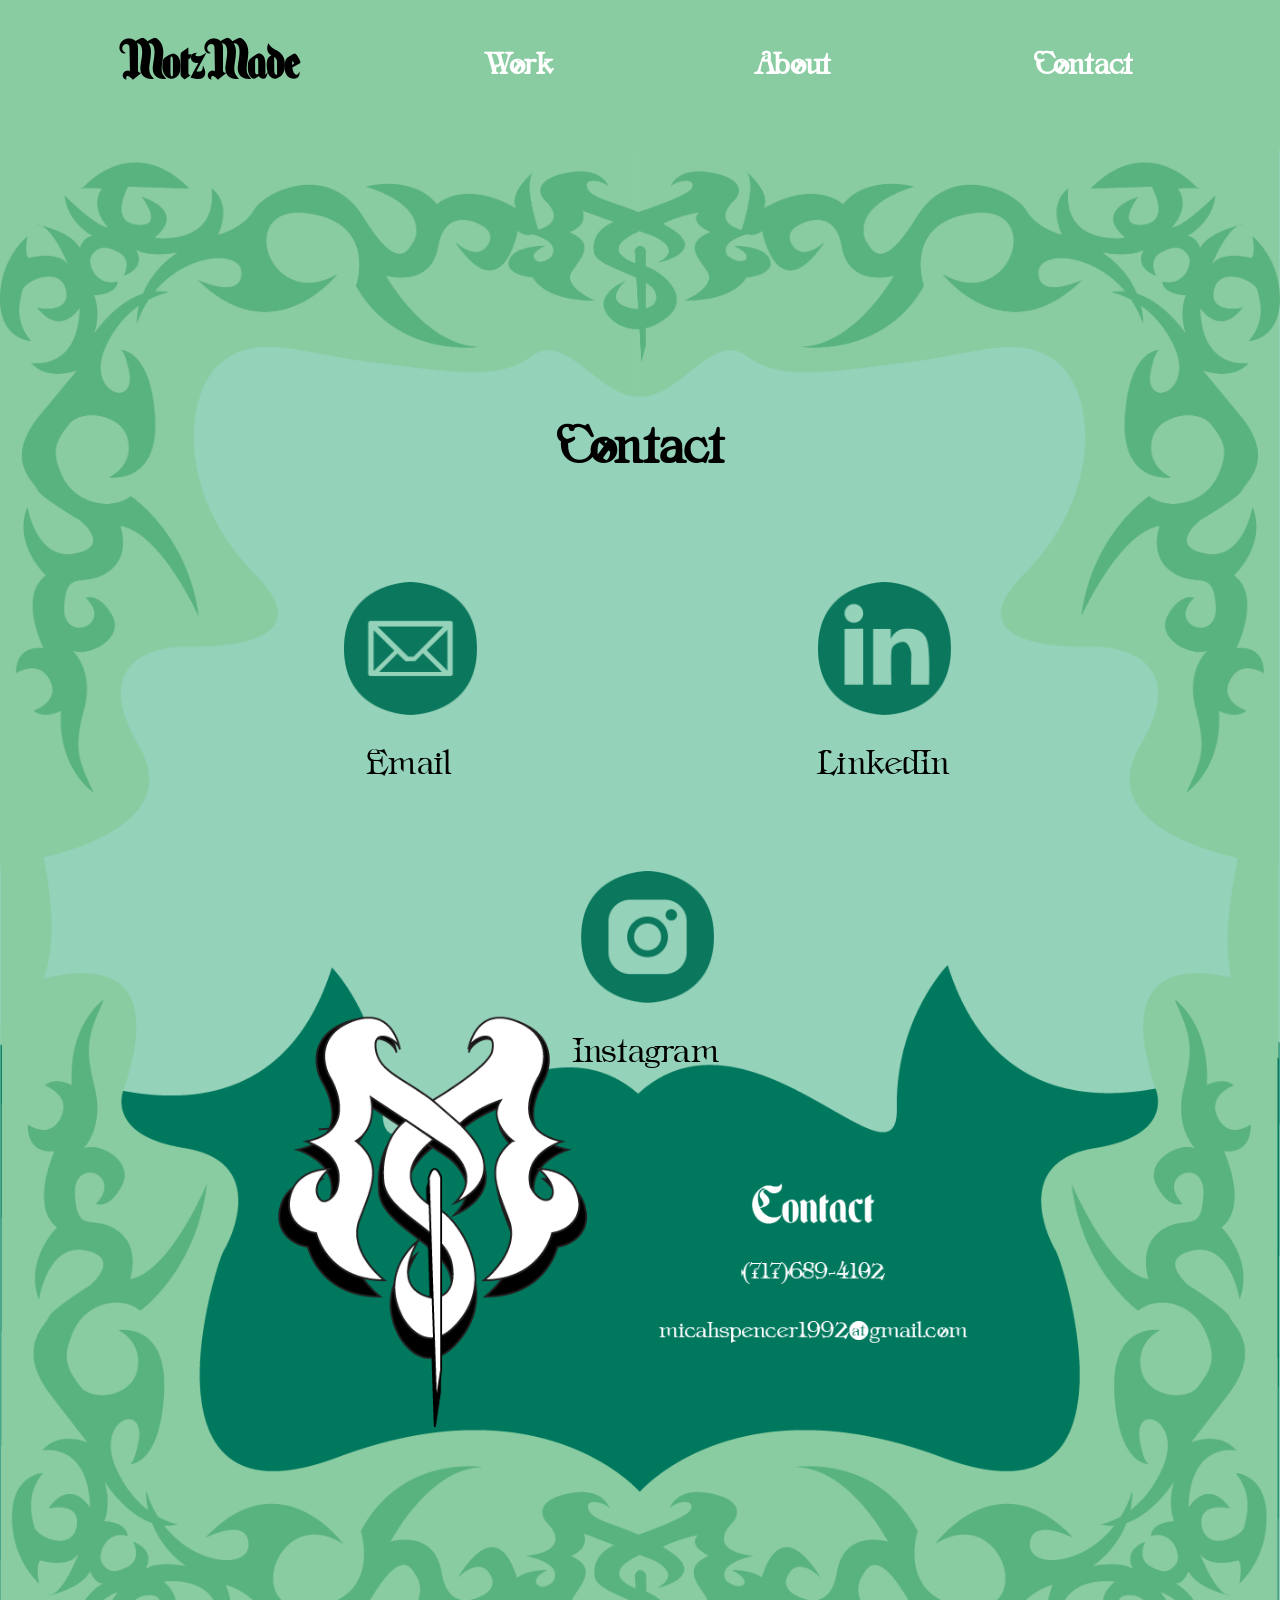
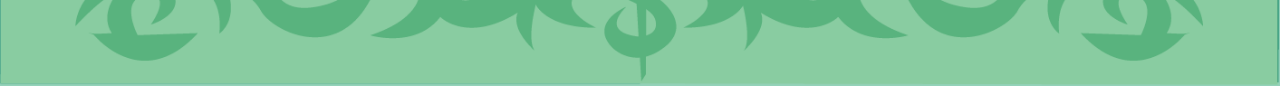
<file: contact.html>
<!DOCTYPE html>
<html>

<head>
    <link rel="stylesheet" href="style.css">
</head>

<body>
    <nav>
        <div class="links">
            <a href="index.html">
                <h1>MotzMade</h1>
            </a>
            <div class="hotlinks">
                <a href="work.html" class="nm">
                    <h2>Work</h2>
                </a>
                <a href="about.html" class="nm">
                    <h2>About</h2>
                </a>
                <a href="contact.html" class="nm">
                    <h2>Contact</h2>
                </a>
            </div>
        </div>
    </nav>
    <img src="nav-background-01.png" class="bannerbelow">
    <div class="contactWrapper">
        <h3>Contact</h3>
    </div>
    <div class="contactIcons">
        <a href="micah.spencer1992e@gmail.com">
            <figure>
                <img src="contact-icons-01.png">
                <figcaption>Email</figcaption>
            </figure>
        </a>
        <a href="https://www.linkedin.com/in/micah-spencer-a46392333/">
            <figure>
                <img src="contact-icons-02.png">
                <figcaption>LinkedIn</figcaption>
            </figure>
        </a>
        <a href="https://www.instagram.com/motzmade">
            <figure>
                <img src="contact-icons-03.png">
                <figcaption>Instagram</figcaption>
            </figure>
        </a>
    </div>
    <footer>
        <img src="footer.png" style="top: -70vh;">
    </footer>
        <script>

        </script>
</body>

</html>
</file>
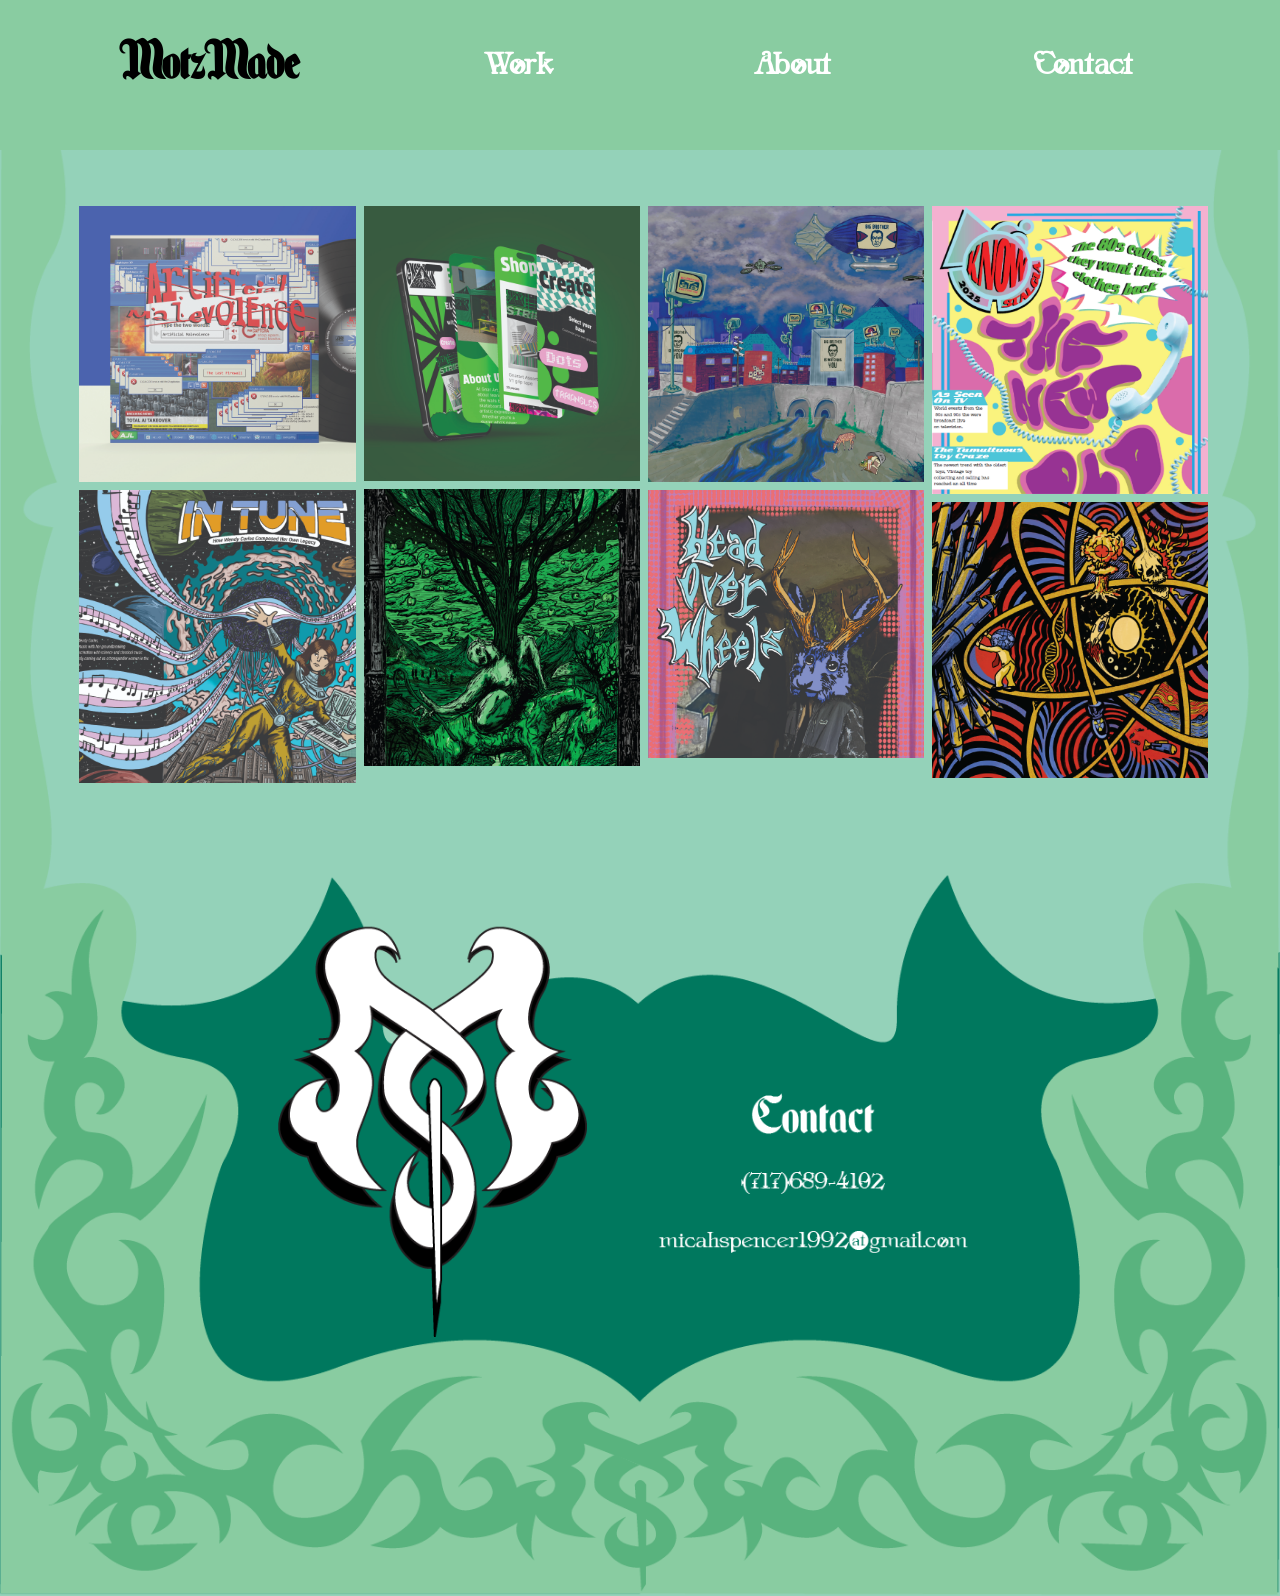
<file: work.html>
<!DOCTYPE html>
<html>

<head>
    <link rel="stylesheet" href="style.css">
</head>

<body>
    <nav>
        <div class="links">
            <a href="index.html">
                <h1>MotzMade</h1>
            </a>
            <div class="hotlinks">
                <a href="work.html" class="nm">
                    <h2>Work</h2>
                </a>
                <a href="about.html" class="nm">
                    <h2>About</h2>
                </a>
                <a href="contact.html" class="nm">
                    <h2>Contact</h2>
                </a>
            </div>
        </div>
    </nav>
    <div class="gallery">
        <div class="row">
            <div class="column">
                <a href="album.html"><img src="slideshow1.jpg"></a>
                <a href="comic.html"><img src="slideshow-2.jpg"></a>
            </div>
            <div class="column">
                <a href="griptape.html"><img src="slideshow-3.jpg"></a>
                <a href="horse.html"><img src="slideshow-4.jpg"></a>
            </div>
            <div class="column">
                <a href="orwell.html"><img src="slideshow-5.jpg"></a>
                <a href="fashion.html"><img src="slideshow-6.jpg"></a>
            </div>
            <div class="column">
                <a href="magazine.html"><img src="slideshow-7.jpg"></a>
                <a href="thirdworlds.html"><img src="slideshow-8.jpg"></a>
            </div>
        </div>
    </div>
    <footer>
        <img src="footer.png" style="margin-top: 0;">
    </footer>
    <script>
        window.onload = function () {
            const slideInElement = document.querySelector('.secondary');
            slideInElement.classList.add('active');
        };
    </script>
</body>

</html>
</file>
<file: style.css>
/*
turquoise: #2dbaa4
dark turq: #005029

*/
@media screen and (max-width: 1920px) {
@font-face {
  font-family: "enchanted_land";
  src: url(Enchanted\ Land\ DS\ D.otf);
}

@font-face {
  font-family: "KLGabe";
  src: url(KLGabe.ttf);
}

@font-face {
  font-family: "TT_Lakes_Neue";
  src: url(TT_Lakes_Neue_Trial_Regular.ttf);
}

@font-face {
  font-family: "TT_Lakes_Neue_bold";
  src: url(TT_Lakes_Neue_Trial_Expanded_Bold.ttf);
}

@font-face {
  font-family: "INS";
  src: url(INS_____.TTF);
}

body {
    background-color: #94d2b9;
}

nav {
    width: 100%;
    height: 150px;
    position: absolute;
    top: 0;
    left: 0;
    color: black;
    background-color: #89cca1;
    z-index: 4;
}

h1 {
    padding-left: 5%;
    padding-right: 40%;
    text-align: left;
    color: black;
    font-family: "enchanted_land";
    font-kerning: 10px;
    font-size: 3vw;
}

h2 {
    text-align: right;
    color: white;
    font-family: "ins";
    font-kerning: 10px;
    font-size: 2.5vw;
}

h3 {
    color: black;
    font-family: "ins";
    font-kerning: 10px;
    font-size: 3vw;
}

p {
  font-family: "TT_Lakes_Neue";
  font-size: 1.2vw;
}

.abtsection {
    width: 50%;
    padding-top: 45vh;
    margin-left: 25%;
}

.abtImgWrapper {
  position: relative;
  width: 100%;
  height: auto;
  border-bottom: 30px solid #00785e;
}

.abtImgWrapper span {
  position:absolute;
	top: 0;
	bottom:0;
	left: 0;
	right:0;
	width: 30%;
	height: auto;
	z-index: 10;
  margin-left: 50%;
	background: url(baby_tuna.png);
	background-position: center;
  background-size: contain;
  background-repeat: no-repeat;
}

.abtimg1 {
  width: 70%;
  height: auto;
  margin-left: 15%;
  z-index: 2;
}

.links {
    padding-left: 5%;
    display: flex;
    flex-wrap: wrap;
    justify-content: space-around;
}

.logo {
    max-width: 100%;
    height: auto;
    position: relative;
}

.cta {
  background-color: #89cca1;
  position: absolute;
  top: 115;
  left: 0;
  width: 100%;
  height: 150px;
  display: flex;
  padding-bottom: 2%;
}

.cta h3 {
  padding-left: 5%;
    text-align: left;
    color: black;
    font-family: "enchanted_land";
    font-kerning: 10px;
    font-size: 3vw;
    width: 70%;
}

.cta img {
  width: 30%;
  height: 80%;
  margin-top: 10px;
  margin-right: 10%;
  padding-left: 50%;
}

a {
    text-decoration: none;
    z-index: 100;
}

.text-container {
    display: flex;
    flex-wrap: wrap;
    justify-content: center;
    max-width: 50%;
    height: auto;
}

.bannerbelow {
    width: 100%;
    height: 92vh;
    margin: 0;
    position: absolute;
    left: 0;
    top: 0;
    padding-top: 3%;
    z-index: 1;
  }

:root {
  --slide-count: 8; /*no of slides (change to add more img)*/
  --slide-width: 400px; 
  --carousel-edge-pos:
      calc( 0% - ((var(--slide-width) * var(--slide-count)) - 100%) ); 
}

.carousel-section {
  overflow: hidden;
  margin-top: 15%;
}

.carousel {
  display: flex;
  align-items: stretch;
  gap: 3px;
  -webkit-overflow-scrolling: touch;
  animation: scroll 20s linear normal infinite;
  animation-play-state: running;
}

.carousel:hover {
  animation-play-state: paused;
}

.carousel img {
  display: inline-block;
  margin: 0;
  padding: 0;
  width: var(--slide-width);
  height: 100%;
}

@keyframes scroll {
  from {
    transform: translateX(0);
  }
  to {
    transform: translateX(var(--carousel-edge-pos));
  }
}

  footer img {
    color: white;
    margin-top: 80vh;
    width: 100%;
    z-index: -100;
    position: absolute;
    left: 0;
    top: 0;
  }

footer {
  text-align: center;
}

.footerWrapper {
  color: white;
  float: right;
  margin-right: 25%;
  margin-top: 40vh;
  z-index: 2;
}

.aboutmobilefooter img{
  margin-top: 60%;
  width: 100%;
  z-index: -100;
  position: absolute;
  left: 0;
  top: 0;
}

.aboutmobilefooter h3 {
  color: white;
    font-family: "enchanted_land";
    font-kerning: 10px;
    font-size: 2.5vw;
}

.aboutmobilefooter p{
  color: white;
    font-family: "ins";
    font-kerning: 10px;
    font-size: 1.5vw;
}
.aboutmobilefooter {
  text-align: center;
}

.aboutmobilefooterWrapper {
  color: white;
  float: right;
  margin-right: 25%;
  margin-top: 20%;
  z-index: 2;
}

/*end of index; everything from here on is for other pages*/

.abtimg3 {
  width: 63%;
  height: auto;
  margin-left: 19%;
  margin-top: 38%;
}

.abtImgWrappertwo {
  position: relative;
  width: 100%;
  height: auto;
}

  .aboutheader {
    margin-top: 50vh;
    z-index: 100;
    margin-left: 25vw;
    color: black;
    font-family: "ins";
    font-kerning: 10px;
    font-size: 3vw;
    text-align: left;
  }

  .aboutWrapper {
    width: 40%;
    margin-left: 35%;
    text-align: right;
    z-index: 100;
  }

.aboutWrapper h3 {
  color: black;
    font-family: "ins";
    font-kerning: 10px;
    font-size: 3vw;
    text-align: left;
}

.aboutWrapper p {
  color: black;
    font-family: "TT_Lakes_Neue";
    font-size: 1.2vw;
}

.aboutMicah {
  position: absolute;
  top: 70vh;
  left: 0;
  z-index: 5;
  width: 30vw;
  height: 60vw;
  margin-left: 5%;
  background-image: url(head1.png);
  background-size: contain; 
}

.hotlinks {
  display: flex;
  flex: wrap;
  justify-content: space-around;
  width: 70%;
  padding-top: 2vh;
}

.gallery {
    width: 100%;
    padding-left: 5%;
    padding-top: 15%;
}

.galleryProj {
    width: 100%;
}

.galcolumn {
    flex: 45%;
    max-width: 24%;
    padding: 0 5px;
}

.galcolumn img {
  margin-top: 8px;
  vertical-align: middle;
  width: 100%;
}

.minicolumn {
    flex: 45%;
    max-width: 50%;
    padding: 0 5px;
}

.minicolumn img {
    margin-top: 8px;
    vertical-align: middle;
    width: 100%;
}

.minicolumntwo {
  display: flex;
    max-width: 100%;
}

.minicolumntwo img {
    vertical-align: middle;
    width: 100%;
    padding: 2vh;
}

.threecolumn {
    flex: 25%;
    max-width: 50%;
    padding: 0 4px;
}

.threecolumn img {
  margin-top: 8px;
  vertical-align: middle;
  width: 100%;
}

}

.row {
    display: flex;
    flex-wrap: wrap;
    padding: 0 4px;
}

.column {
    flex: 25%;
    max-width: 22%;
    padding: 0 4px;
}

.column img {
  margin-top: 8px;
  vertical-align: middle;
  width: 100%;
}

.box {
  position: relative;
}

/*comic page*/
.title {
  margin-top: 10%;
  margin-left: 25%;
  width: 50%;
  font-family: "enchanted_land";
  font-size: 300%;
  font-weight: 400;
  font-style: normal;
  z-index: 2;
  text-align: center;

}

.blurb {
  margin-top: 2%;
  margin-left: 25%;
  width: 50%;
  font-family: "IBM Plex Sans", sans-serif;
  font-size: 120%;
  font-weight: 400;
  font-style: normal;
  z-index: 2;
  text-align: center;
  font-family: "TT_Lakes_Neue";
}
.mag {
  display: block;
  margin-left: 15%;
  margin-right: auto;
  width: 70%;
  max-width: 1440px;
  padding-top: 70px;
  text-align: center;
  z-index: 2;
}

.magimg {
    display: block;
    margin-left: 15%;
    margin-right: auto;
    width: 70%;
    max-width: 1440px;
    padding-top: 2vh;
    text-align: center;
    z-index: 2;
}

.horseimg {
    display: block;
    margin-left: 5%;
    margin-right: auto;
    width: 90%;
    max-width: 1440px;
    text-align: center;
    z-index: 2;
}

.h3button {
  display: none;
}

.contactWrapper {
  display: flex;
  flex-wrap: wrap;
  justify-content: space-around;
  margin-top: 40vh;
}

.contactWrapper h3 {
  text-align: center;
    color: black;
    font-family: "ins";
    font-kerning: 10px;
    font-size: 6vh;
}

.contactIcons {
  display: flex;
  flex-wrap: wrap;
  justify-content: space-around;
  width: 75%;
  margin-left: 22%;
}

.contactIcons img {
  width: 80%;
  padding: 2vh;
}

figure {
  width: 35%;
  text-align: center;
  text-align: center;
    color: black;
    font-family: "ins";
    font-kerning: 10px;
    font-size: 4vh;
}

.contactIcons a {
  width: 50%;
}

/*mobile 500x667*/

@media screen and (max-width: 667px) {

  .nm {
    display: none;
  }

  nav {
    width: 100%;
    height: 90px;
    position: absolute;
    top: 0;
    left: 0;
    color: black;
    background-color: #89cca1;
    z-index: 4;
}

  h1 {
    text-align: center;
    padding-left: 10vw;
    color: black;
    font-family: "enchanted_land";
    font-kerning: 10px;
    font-size: 3.5vh;
}

h2 {
    text-align: center;
    color: white;
    font-family: "ins";
    font-kerning: 10px;
    font-size: 2.5vh;
}

h3 {
  text-align: center;
    color: black;
    font-family: "ins";
    font-kerning: 10px;
    font-size: 3vh;
}

p {
  font-family: "TT_Lakes_Neue";
  font-size: 1.5vh;
  text-align: center;
}

.abtImgWrapper {
  border-bottom: 2px solid #00785e;
  width: 100%;
  padding-bottom: 5%;
}

.cta {
  background-color: #89cca1;
  position: absolute;
  top: 125;
  left: 0;
  width: 100%;
  height: 150px;
  display: flex;
  padding-bottom: 2%;
}

.cta h3 {
  padding-left: 34vw;
    text-align: left;
    color: black;
    font-family: "enchanted_land";
    font-kerning: 10px;
    font-size: 3.5vw;
    width: 70%;
    
}

.h3button {
  display: block;
  width: 122%;
  height: 10vh;
  text-align: left;
    color: black;
    font-family: "enchanted_land";
    font-size: 3.5vw;
    background-color: #fff;
    margin-top: 20%;
    margin-left: 100%;
    text-align: center;
    border: none;
    border-radius: 20px;
}

footer {
  position: absolute;
  bottom: 0;
  left: 0;
  width: 100%;
  top: 5vh;
  z-index: -1;
   color: #fff;
}

.footerWrapper {
  position: absolute;
  top: 85vh;
  left: 55vw;
  z-index: 2;
  color: #fff;
}

a {
  text-decoration: none;
}

.aboutWrapper {
  width: 50%;
  margin-top: 10%;
  margin-left: 25%;
  text-align: center;
  z-index: 1000;
}

.aboutWrapper h3 {
  color: white;
    font-family: "ins";
    font-kerning: 10px;
    font-size: 3vh;
    text-align: center;
}

.aboutWrapper p {
  color: white;
    font-family: "TT_Lakes_Neue";
    font-size: 1.5vh;
}

.aboutmobilefooter img{
  width: 100%;
  z-index: -100;
  position: absolute;
  left: 0;
  top: 90%;
  bottom: 0;
}

.aboutmobilefooter h3 {
  color: white;
    font-family: "enchanted_land";
    font-kerning: 10px;
    font-size: 2.5vw;
}

.aboutmobilefooter p{
  color: white;
    font-family: "ins";
    font-kerning: 10px;
    font-size: 1.5vw;
}
.aboutmobilefooter {
  text-align: center;
}

.aboutmobilefooterWrapper {
  color: white;
  float: right;
  margin-right: 25%;
  margin-top: 20%;
  z-index: 2;
}

}
</file>
